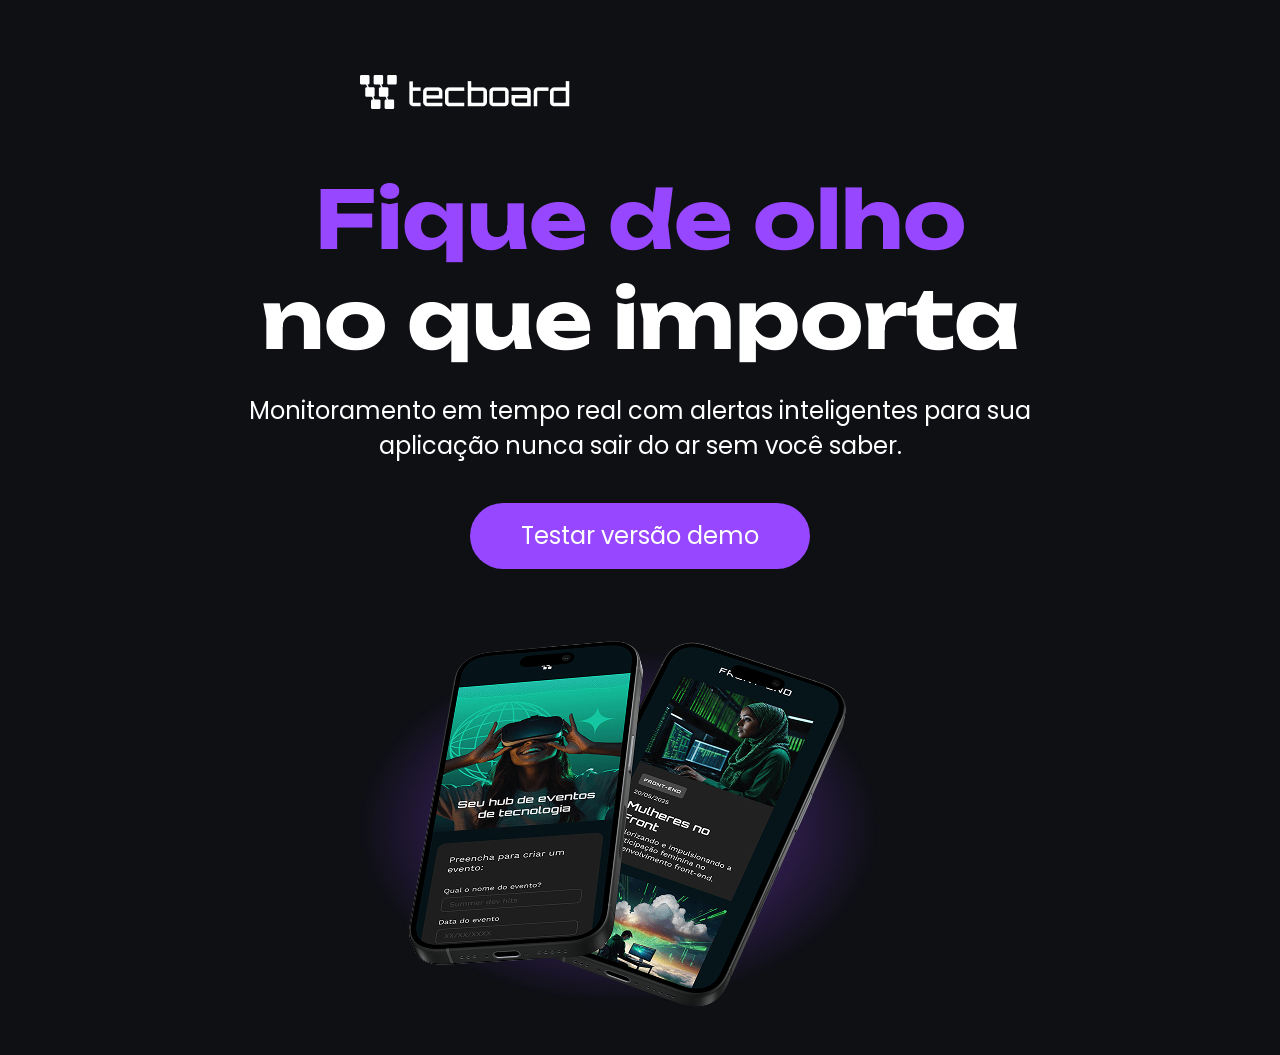
<file: index.html>
<!DOCTYPE html>
<html lang="pt-br">
<head>
    <meta charset="UTF-8">
    <meta name="viewport" content="width=device-width, initial-scale=1.0">

    <meta name="description" content="Tecboard App - monitore suas aplicações em tempo real, para que elas nunca saiam do ar sem você saber">
    <meta name="og:title" content="Tecboard App">
    <meta name="og:description" content="Monitore suas aplicações em tempo real, para que elas nunca saiam do ar sem você saber">
    <meta name="og:image" content="https://lucaspfvr.github.io/techboard/img/celulares-sobrespostos-desktop.png">
    <meta name="og:type" content="website">
    <meta name="og:url" content="https://lucaspfvr.github.io/techboard/">

    <link rel="icon" href="./imagem/Favicon roxo.svg" type="image/svg+xml">
    <link rel="stylesheet" href="./css/styles.css">
    
    <title>Tecboard</title>
    
    <meta name="google-site-verification" content="54-Po2ep1Lbu1mtYSbjfC4UkEeluThC8_FXgffuajUg" />
</head>
<body>
    <header>
        <img src="./imagem/Logo-branca.png" alt="Logo do Tecboard App na cor branca">
    </header>
    <main>
        <section>
            <h1>
                <span>Fique de olho</span>
                <br>no que importa
            </h1>
            <p>Monitoramento em tempo real com alertas inteligentes para sua <span>aplicação</span> nunca sair do ar sem você saber.</p>
            <a href="#" title="Teste a versão demo do App Tecboard">Testar versão demo</a>
            <img src="./imagem/celulares-sobrepostos-desktop.png" alt="Tela do App Tecboard em dois celulares pretos sobrepostos, com destaque para o hub de eventos de tecnologia.">
        </section>
    </main>
</body>
</html>
</file>
<file: css/styles.css>
/* Definição de fontes */
@font-face {
    font-family: "Unbounded";
    src: url("../fonts/Unbounded-Bold.ttf") format("truetype");
    font-weight: 700;
    font-style: normal;
    font-display: swap;
}

@font-face {
    font-family: "Poppins";
    src: url("../fonts/Poppins-Regular.ttf") format("truetype");
    font-weight: 400;
    font-style: normal;
    font-display: swap;
}

/* Reset */
* {
    margin: 0;
    padding: 0;
}

/* Estilo Desktop */
body{
    background-color:#0E1014;
    color: #ffffff;
}

header img{
    display: block;
    margin: 75px 0 0 360px;
}

h1{
    font-size: 80px;
    font-family: "Unbounded", sans-serif;
    text-align: center;
    margin-top: 60px;
}

h1 span{
    color: #9747FF;
}

p{
    font-family: "Poppins", sans-serif;
    font-size: 24px;
    text-align: center;
    margin: 24px auto 0;
    width: 792px;
}

a{
    color: #ffffff;
    font-family: "Poppins", sans-serif;
    font-size: 24px;
    text-decoration: none;
    background-color: #9747FF;
    width: 340px;
    height: 66px;
    display: block;
    text-align: center;
    line-height: 66px;
    border-radius: 36px;
    margin: 40px auto;
}

a:hover{
    background-color: #8233E8;
}

section img{
    display: block;
    width: 792px;
    height: 446px;
    margin: 0 auto;
}


@media(max-width: 768px){

    header img{
        margin:65px 0 0 60px;
    }

    p{
        width: 648px;
    }

}

@media(max-width: 375px){
    header img{
        margin:32px 0 0 16px;
    }
    h1{
        font-size: 40px;
    }
    p{
        font-size: 20px;
        width: 340px;
    }
    a{
        font-size: 20px;
        width: 251px;
    }
    section img{
        width: 340px;
        height: 230px;
    }
}
</file>
